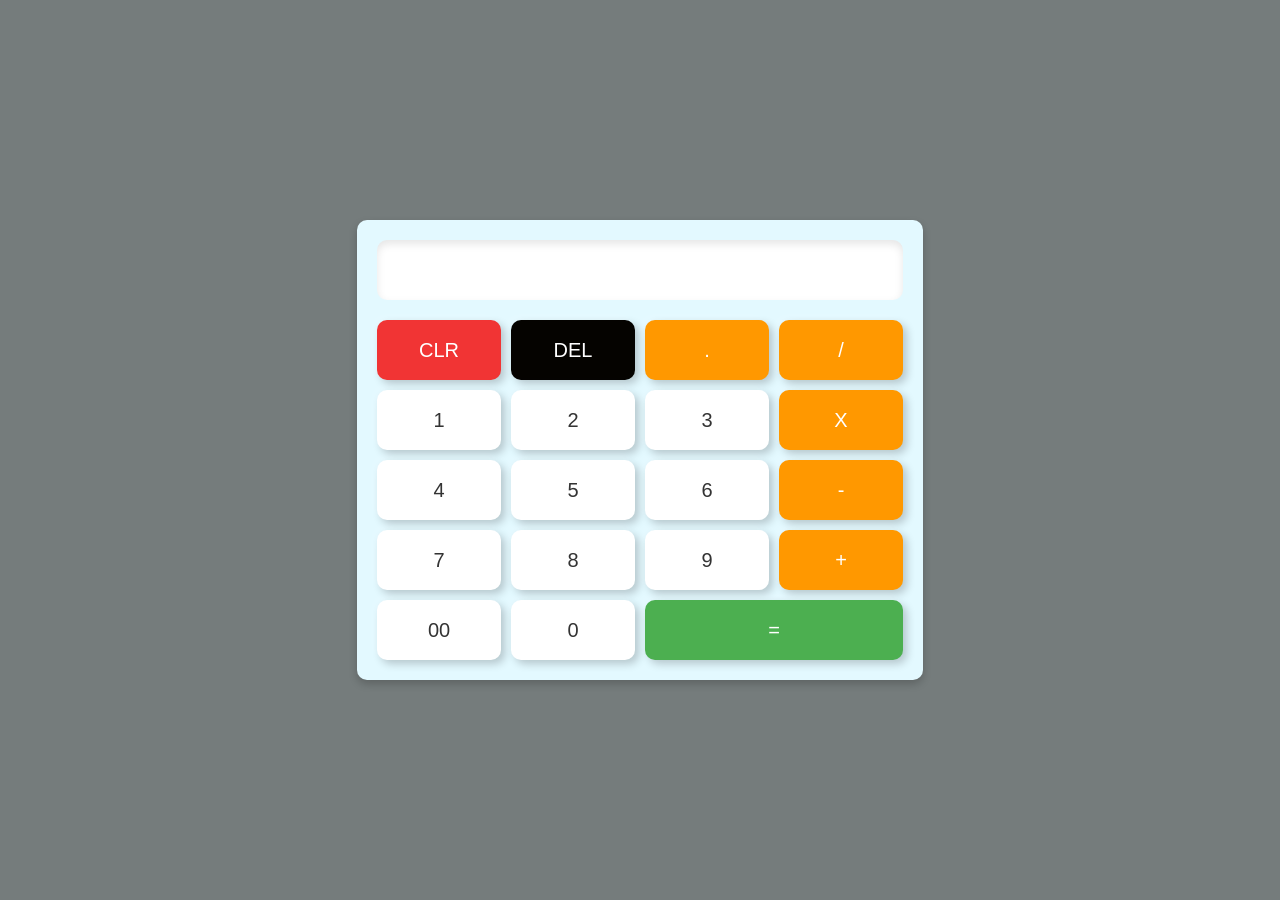
<file: index.html>
<!DOCTYPE html>
<html lang="en">
  <head>
    <meta charset="UTF-8" />
    <meta name="viewport" content="width=device-width, initial-scale=1.0" />
    <title>Pro Calc</title>
    <link rel="stylesheet" href="styles.css" />
  </head>
  <body>
    <div class="container">
      <div class="calculator">
        <div class="display">
          <input type="text" id="display" readonly />
        </div>
        <div class="buttons">
          <button class="btn clear" onclick="clearDisplay()">CLR</button>
          <button class="btn delete" onclick="deleteLastCharacter()">DEL</button>
          <button class="btn operator" onclick="appendCharacter('.')">.</button>
          <button class="btn operator" onclick="appendCharacter('/')">/</button>

          <button class="btn" onclick="appendCharacter('1')">1</button>
          <button class="btn" onclick="appendCharacter('2')">2</button>
          <button class="btn" onclick="appendCharacter('3')">3</button>
          <button class="btn operator" onclick="appendCharacter('*')">X</button>

          <button class="btn" onclick="appendCharacter('4')">4</button>
          <button class="btn" onclick="appendCharacter('5')">5</button>
          <button class="btn" onclick="appendCharacter('6')">6</button>
          <button class="btn operator" onclick="appendCharacter('-')">-</button>

          <button class="btn" onclick="appendCharacter('7')">7</button>
          <button class="btn" onclick="appendCharacter('8')">8</button>
          <button class="btn" onclick="appendCharacter('9')">9</button>
          <button class="btn operator" onclick="appendCharacter('+')">+</button>

          <button class="btn" onclick="appendCharacter('00')">00</button>
          <button class="btn" onclick="appendCharacter('0')">0</button>
          <button class="btn equal" onclick="evaluateExpression()">=</button>
        </div>
      </div>
    </div>
    <script src="script.js"></script>
  </body>
</html>
</file>
<file: styles.css>
* {
    margin: 0;
    padding: 0;
    box-sizing: border-box;
    font-family: 'Segoe UI', Tahoma, Geneva, Verdana, sans-serif;
}

.container {
    width: 100%;
    height: 100vh;
    background: #757c7c;
    display: flex;
    align-items: center;
    justify-content: center;
}

.calculator {
    background: #e3f9ff;
    padding: 20px;
    border-radius: 10px;
    box-shadow: 0px 4px 8px rgba(0, 0, 0, 0.2);
}

.display {
    margin-bottom: 20px;
}

.display input {
    width: 100%;
    height: 60px;
    font-size: 40px;
    text-align: right;
    border: none;
    background: #fff;
    padding: 10px;
    border-radius: 10px;
    box-shadow: inset 0px 4px 8px rgba(0, 0, 0, 0.1);
}

.buttons {
    display: grid;
    grid-template-columns: repeat(4, 1fr);
    gap: 10px;
}

.btn {
    border: none;
    height: 60px;
    border-radius: 10px;
    background: #ffffff;
    box-shadow: -4px -4px 8px rgba(255, 255, 255, 0.1), 4px 4px 8px rgba(0, 0, 0, 0.2);
    font-size: 20px;
    color: #333;
    cursor: pointer;
    transition: background 0.3s, transform 0.2s;
}

.btn:hover {
    background: #e0e0e0;
}

.btn:active {
    transform: scale(0.98);
}

.btn.clear {
    background-color: #f13434;
    color: white;
}

.btn.delete {
    background-color: #050300;
    color: white;
}

.btn.equal {
    background-color: #4caf50;
    color: white;
    grid-column: span 2;
}

.btn.operator {
    background-color: #ff9800;
    color: white;
}
</file>
